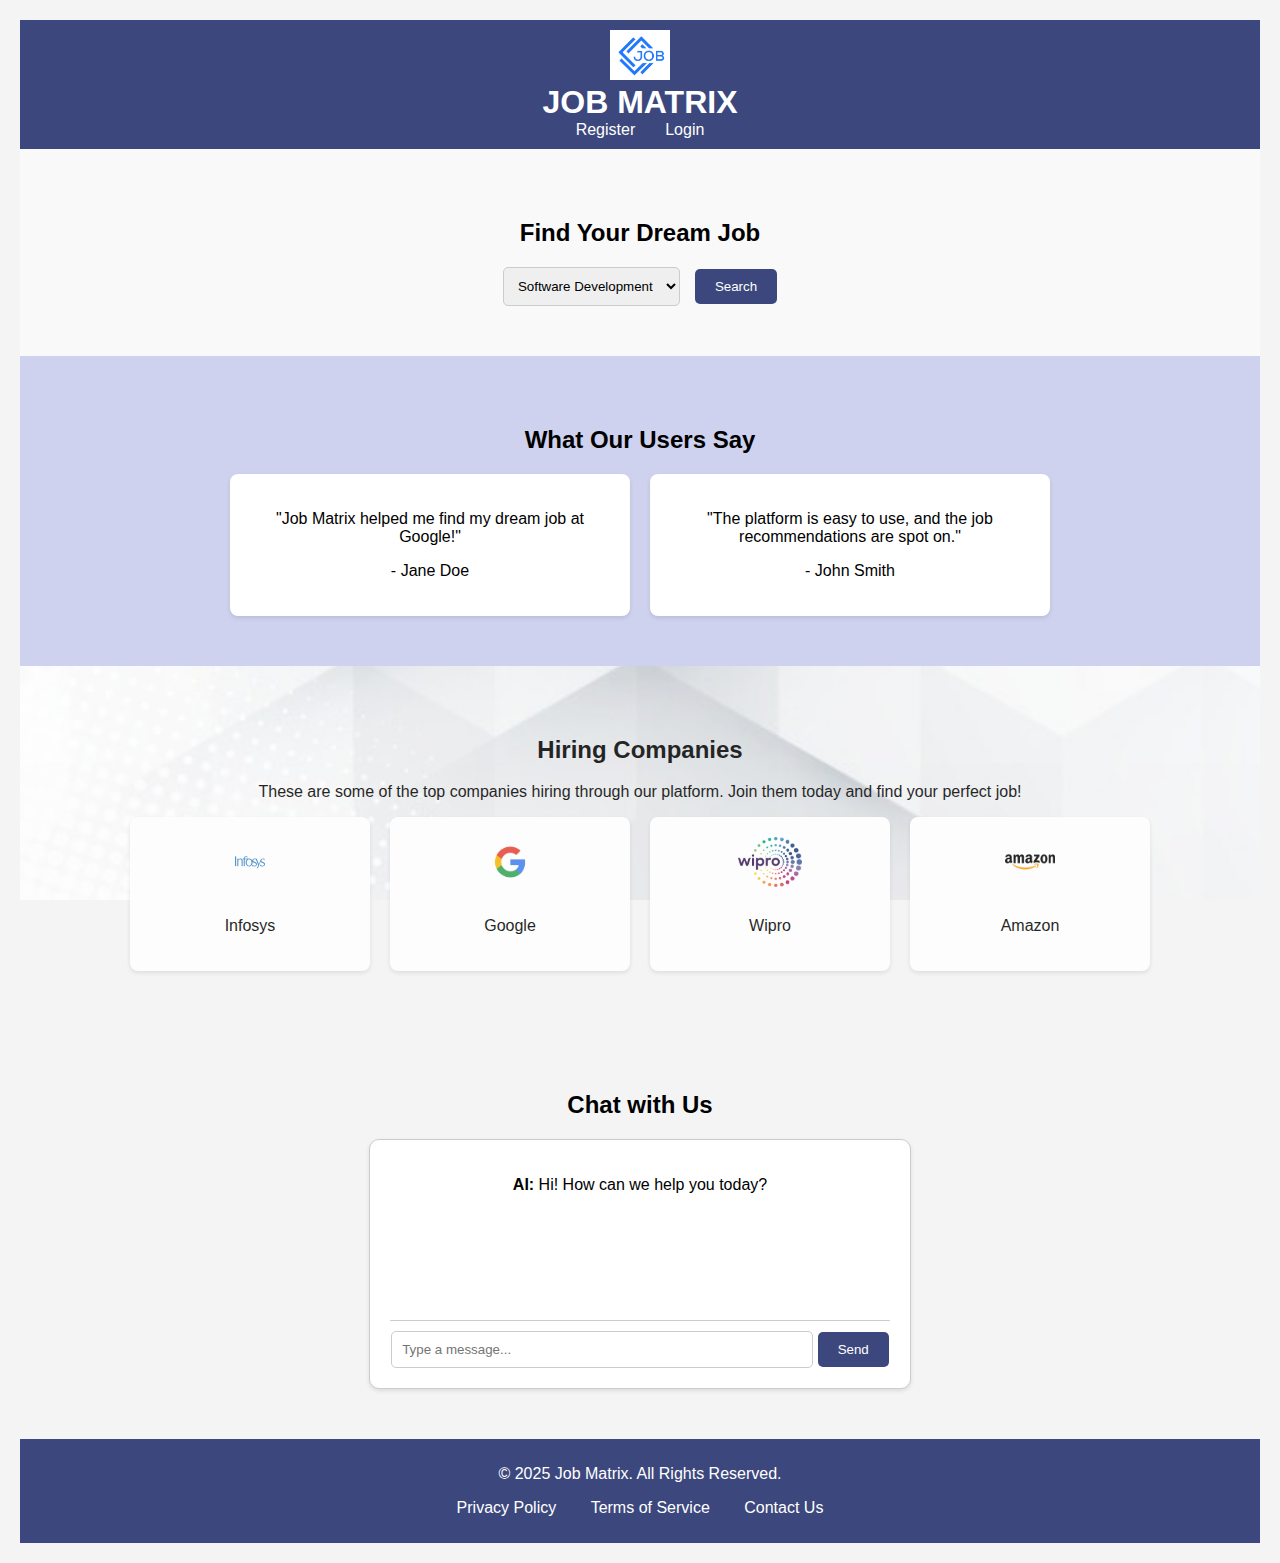
<file: index.html>
<!DOCTYPE html>
<html lang="en">
<head>
    <meta charset="UTF-8">
    <meta name="viewport" content="width=device-width, initial-scale=1.0">
    <title>JOB MATRIX</title>
    <link rel="stylesheet" href="style.css">
    <style>
        /* Basic styles */
        body {
            font-family: Arial, sans-serif;
            margin: 0;
            padding: 0;
            background-color: #f4f4f4;
        }
        header {
            background-color: #3c487d;
            color: white;
            padding: 10px;
            text-align: center;
            position: relative;
        }
        header .logo {
            height: 50px;
        }
        header nav ul {
            list-style: none;
            padding: 0;
            margin: 0;
            display: flex;
            justify-content: center;
        }
        header nav ul li {
            margin: 0 15px;
        }
        header nav ul li a {
            color: white;
            text-decoration: none;
        }
        .main-content {
            padding: 20px;
        }
        
        /* Testimonials Section */
        .testimonials {
            padding: 50px 20px;
            background-color: #ced2ee;
            text-align: center;
        }
        .testimonial-list {
            display: flex;
            justify-content: center;
            gap: 20px;
            flex-wrap: wrap;
        }
        .testimonial-item {
            background-color: white;
            padding: 20px;
            border-radius: 8px;
            box-shadow: 0 2px 4px rgba(0, 0, 0, 0.1);
            width: 30%;
            transition: transform 0.3s ease, box-shadow 0.3s ease;
        }
        .testimonial-item:hover {
            transform: translateY(-5px);
            box-shadow: 0 4px 8px rgba(0, 0, 0, 0.2);
        }

        /* Hiring Companies Section */
        .hiring-companies {
            padding: 50px 20px;
            text-align: center;
            background-color: #f9f9f9;
        }
        .company-list {
            display: flex;
            justify-content: center;
            gap: 20px;
            flex-wrap: wrap;
        }
        .company {
            background-color: white;
            padding: 20px;
            border-radius: 8px;
            box-shadow: 0 2px 4px rgba(0, 0, 0, 0.1);
            width: 200px;
            transition: transform 0.3s ease, box-shadow 0.3s ease;
        }
        .company:hover {
            transform: scale(1.1);
            box-shadow: 0 4px 8px rgba(0, 0, 0, 0.2);
        }
        .company img {
            height: 50px;
            margin-bottom: 10px;
        }

        /* Chat Section */
        .chat-section {
            padding: 50px 20px;
            text-align: center;
        }
        .chat-box {
            background-color: white;
            border: 1px solid #ccc;
            border-radius: 10px;
            max-width: 500px;
            margin: 0 auto;
            padding: 20px;
            box-shadow: 0 2px 4px rgba(0, 0, 0, 0.1);
        }
        .chat-messages {
            height: 150px;
            overflow-y: auto;
            border-bottom: 1px solid #ccc;
            margin-bottom: 10px;
            padding-bottom: 10px;
        }
        .chat-input {
            width: 80%;
            padding: 10px;
            border: 1px solid #ccc;
            border-radius: 5px;
        }
        .send-button {
            padding: 10px 20px;
            background-color: #3c487d;
            color: white;
            border: none;
            border-radius: 5px;
            cursor: pointer;
        }
        .send-button:hover {
            background-color: #2c3e50;
        }

        footer {
            text-align: center;
            padding: 10px;
            background-color:#3c487d;
            color: white;
        }
        .search-bar {
            display: flex;
            align-items: center;
            justify-content: center;
            gap: 15px;
        }

        .search-bar select {
            padding: 10px;
            border-radius: 5px;
            border: 1px solid #ccc;
        }

        .search-bar button {
            background-color: #3c487d;
            color: white;
            padding: 10px 20px;
            border: none;
            border-radius: 5px;
            cursor: pointer;
        }

        .search-bar button:hover {
            background-color: #2a2f55;
        }

    </style>
</head>
<body>
    <!-- Main Content -->
    <div class="main-content" id="mainContent">
        <header>
            <img src="logo.png" alt="AI Job Portal Logo" class="logo">
            <h1>JOB MATRIX</h1>
            <nav>
                <ul>
                    <li><a href="register.html">Register</a></li>
                    <li><a href="login.html">Login</a></li>
                </ul>
            </nav>
        </header>

        <!-- Job Search Section -->
        <section class="job-search">
            <h2>Find Your Dream Job</h2>
            <div class="search-bar">
                <select id="jobCategory">
                    <option value="software">Software Development</option>
                    <option value="data">Data Science</option>
                    <option value="marketing">Marketing</option>
                    <option value="hr">Human Resources</option>
                </select>
                <button onclick="searchJobs()">Search</button>
            </div>
            <div class="suggestions" id="suggestions"></div>
        </section>
        
        <!-- Testimonials Section -->
        <section class="testimonials">
            <h2>What Our Users Say</h2>
            <div class="testimonial-list">
                <div class="testimonial-item">
                    <p>"Job Matrix helped me find my dream job at Google!"</p>
                    <p>- Jane Doe</p>
                </div>
                <div class="testimonial-item">
                    <p>"The platform is easy to use, and the job recommendations are spot on."</p>
                    <p>- John Smith</p>
                </div>
            </div>
        </section>

        <!-- Hiring Companies Section -->
        <section class="hiring-companies">
            <h2>Hiring Companies</h2>
            <p>These are some of the top companies hiring through our platform. Join them today and find your perfect job!</p>
            <div class="company-list">
                <div class="company">
                    <img src="logo1.png" alt="Infosys">
                    <p>Infosys</p>
                </div>
                <div class="company">
                    <img src="logo2.png" alt="Google">
                    <p>Google</p>
                </div>
                <div class="company">
                    <img src="logo3.png" alt="Wipro">
                    <p>Wipro</p>
                </div>
                <div class="company">
                    <img src="logo4.png" alt="Amazon">
                    <p>Amazon</p>
                </div>
            </div>
        </section>

        <!-- Chat Section -->
        <section class="chat-section">
            <h2>Chat with Us</h2>
            <div class="chat-box">
                <div class="chat-messages" id="chatMessages">
                    <p><strong>AI:</strong> Hi! How can we help you today?</p>
                </div>
                <input type="text" id="chatInput" placeholder="Type a message..." class="chat-input">
                <button class="send-button" onclick="sendMessage()">Send</button>
            </div>
        </section>

        <footer>
            <div class="footer-content">
                <p>&copy; 2025 Job Matrix. All Rights Reserved.</p>
                <nav>
                    <ul>
                        <li><a href="privacy-policy.html">Privacy Policy</a></li>
                        <li><a href="terms-of-service.html">Terms of Service</a></li>
                        <li><a href="contact-us.html">Contact Us</a></li>
                    </ul>
                </nav>
            </div>
        </footer>
    </div>

    <script>
        // Function to send a message
function sendMessage() {
    const chatInput = document.getElementById('chatInput');
    const chatMessages = document.getElementById('chatMessages');

    // Get the message from the input field
    const message = chatInput.value.trim();

    if (message !== "") {
        // Create a new message element
        const newMessage = document.createElement('p');
        newMessage.innerHTML = `<strong>You:</strong> ${message}`;

        // Append the new message to the chat messages container
        chatMessages.appendChild(newMessage);

        // Clear the input field
        chatInput.value = "";

        // Scroll to the bottom of the chat messages
        chatMessages.scrollTop = chatMessages.scrollHeight;

        // Simulate a response from the chatbot after a short delay
        setTimeout(() => {
            const botResponse = document.createElement('p');
            botResponse.innerHTML = `<strong>AI:</strong> Thank you for your message! We'll get back to you soon.`;
            chatMessages.appendChild(botResponse);

            // Scroll to the bottom of the chat messages
            chatMessages.scrollTop = chatMessages.scrollHeight;
        }, 1000); // 1 second delay
    }
}

// Allow pressing "Enter" to send a message
document.getElementById('chatInput').addEventListener('keypress', function (e) {
    if (e.key === 'Enter') {
        sendMessage();
    }
});

        // Function to open the register page after clicking the search button
function searchJobs() {
    window.location.href = "register.html";  // Redirect to register page
}

    </script>
</body>
</html>
</file>
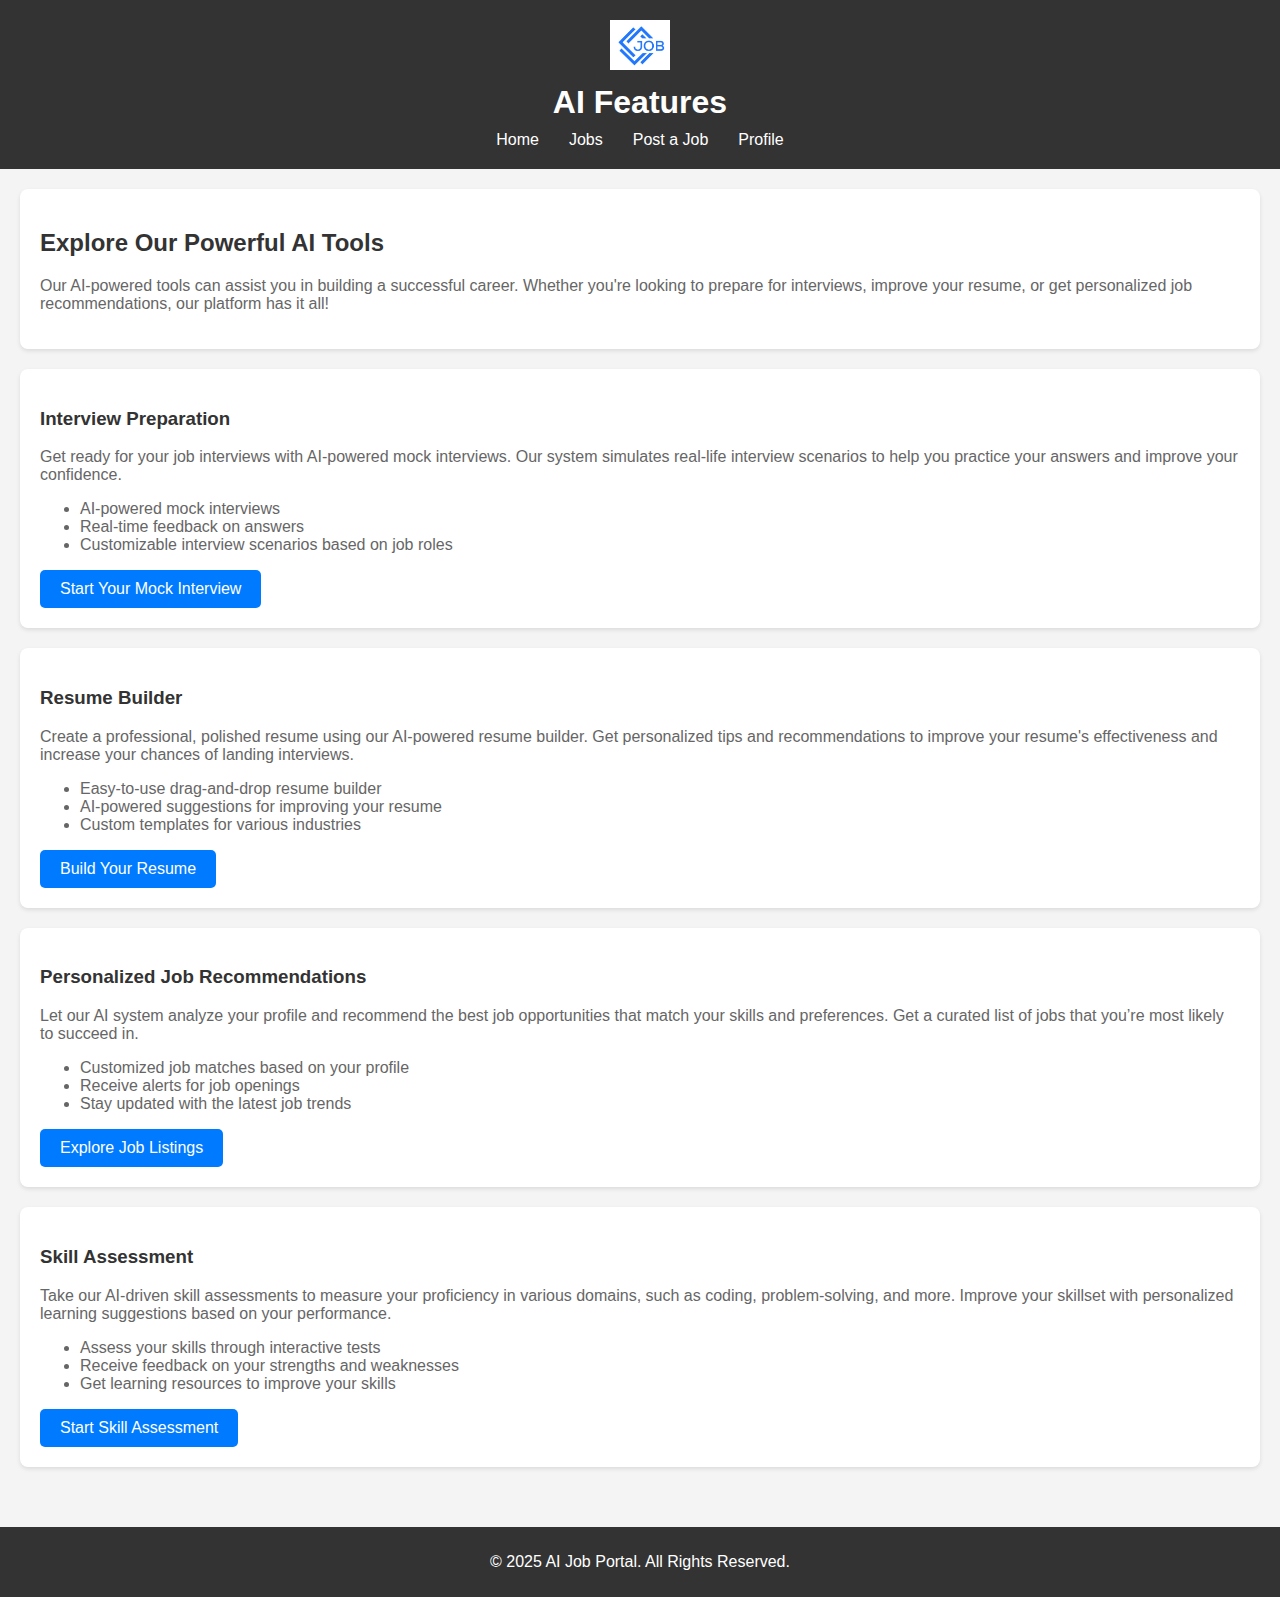
<file: ai-features.html>
<!DOCTYPE html>
<html lang="en">
<head>
    <meta charset="UTF-8">
    <meta name="viewport" content="width=device-width, initial-scale=1.0">
    <meta name="description" content="Explore AI-powered tools for interview preparation, resume building, and personalized job recommendations at AI Job Portal.">
    <meta name="keywords" content="AI, Job Portal, Interview Preparation, Resume Builder, Job Recommendations">
    <meta name="author" content="AI Job Portal">
    <title>AI Features - Job Matrix</title>
</head>
<body style="font-family: Arial, sans-serif; margin: 0; padding: 0; background-color: #f4f4f4; color: #333;">

    <header style="background-color: #333; color: #fff; padding: 20px; text-align: center;">
        <img src="logo.png" alt="AI Job Portal Logo" style="height: 50px;">
        <h1 style="margin: 10px 0;">AI Features</h1>
        <nav>
            <ul style="list-style: none; padding: 0; margin: 0; display: flex; justify-content: center;">
                <li style="margin: 0 15px;"><a href="index.html" style="color: #fff; text-decoration: none;">Home</a></li>
                <li style="margin: 0 15px;"><a href="jobs.html" style="color: #fff; text-decoration: none;">Jobs</a></li>
                <li style="margin: 0 15px;"><a href="post-job.html" style="color: #fff; text-decoration: none;">Post a Job</a></li>
                <li style="margin: 0 15px;"><a href="main.html" style="color: #fff; text-decoration: none;">Profile</a></li>
            </ul>
        </nav>
    </header>

    <main style="padding: 20px;">
        <section style="background-color: #fff; padding: 20px; margin-bottom: 20px; border-radius: 8px; box-shadow: 0 2px 4px rgba(0,0,0,0.1);">
            <h2 style="color: #333;">Explore Our Powerful AI Tools</h2>
            <p style="color: #666;">Our AI-powered tools can assist you in building a successful career. Whether you're looking to prepare for interviews, improve your resume, or get personalized job recommendations, our platform has it all!</p>
        </section>

        <section style="background-color: #fff; padding: 20px; margin-bottom: 20px; border-radius: 8px; box-shadow: 0 2px 4px rgba(0,0,0,0.1);">
            <h3 style="color: #333;">Interview Preparation</h3>
            <p style="color: #666;">Get ready for your job interviews with AI-powered mock interviews. Our system simulates real-life interview scenarios to help you practice your answers and improve your confidence.</p>
            <ul style="color: #666;">
                <li>AI-powered mock interviews</li>
                <li>Real-time feedback on answers</li>
                <li>Customizable interview scenarios based on job roles</li>
            </ul>
            <a href="interview-preparation.html" style="display: inline-block; padding: 10px 20px; background-color: #007BFF; color: #fff; text-decoration: none; border-radius: 5px;">Start Your Mock Interview</a>
        </section>

        <section style="background-color: #fff; padding: 20px; margin-bottom: 20px; border-radius: 8px; box-shadow: 0 2px 4px rgba(0,0,0,0.1);">
            <h3 style="color: #333;">Resume Builder</h3>
            <p style="color: #666;">Create a professional, polished resume using our AI-powered resume builder. Get personalized tips and recommendations to improve your resume's effectiveness and increase your chances of landing interviews.</p>
            <ul style="color: #666;">
                <li>Easy-to-use drag-and-drop resume builder</li>
                <li>AI-powered suggestions for improving your resume</li>
                <li>Custom templates for various industries</li>
            </ul>
            <a href="resume-builder.html" style="display: inline-block; padding: 10px 20px; background-color: #007BFF; color: #fff; text-decoration: none; border-radius: 5px;">Build Your Resume</a>
        </section>

        <section style="background-color: #fff; padding: 20px; margin-bottom: 20px; border-radius: 8px; box-shadow: 0 2px 4px rgba(0,0,0,0.1);">
            <h3 style="color: #333;">Personalized Job Recommendations</h3>
            <p style="color: #666;">Let our AI system analyze your profile and recommend the best job opportunities that match your skills and preferences. Get a curated list of jobs that you’re most likely to succeed in.</p>
            <ul style="color: #666;">
                <li>Customized job matches based on your profile</li>
                <li>Receive alerts for job openings</li>
                <li>Stay updated with the latest job trends</li>
            </ul>
            <a href="jobs.html" style="display: inline-block; padding: 10px 20px; background-color: #007BFF; color: #fff; text-decoration: none; border-radius: 5px;">Explore Job Listings</a>
        </section>

        <section style="background-color: #fff; padding: 20px; margin-bottom: 20px; border-radius: 8px; box-shadow: 0 2px 4px rgba(0,0,0,0.1);">
            <h3 style="color: #333;">Skill Assessment</h3>
            <p style="color: #666;">Take our AI-driven skill assessments to measure your proficiency in various domains, such as coding, problem-solving, and more. Improve your skillset with personalized learning suggestions based on your performance.</p>
            <ul style="color: #666;">
                <li>Assess your skills through interactive tests</li>
                <li>Receive feedback on your strengths and weaknesses</li>
                <li>Get learning resources to improve your skills</li>
            </ul>
            <a href="skill-assessment.html" style="display: inline-block; padding: 10px 20px; background-color: #007BFF; color: #fff; text-decoration: none; border-radius: 5px;">Start Skill Assessment</a>
        </section>
    </main>

    <footer style="background-color: #333; color: #fff; text-align: center; padding: 10px; margin-top: 20px;">
        <p>&copy; 2025 AI Job Portal. All Rights Reserved.</p>
    </footer>

</body>
</html>
</file>
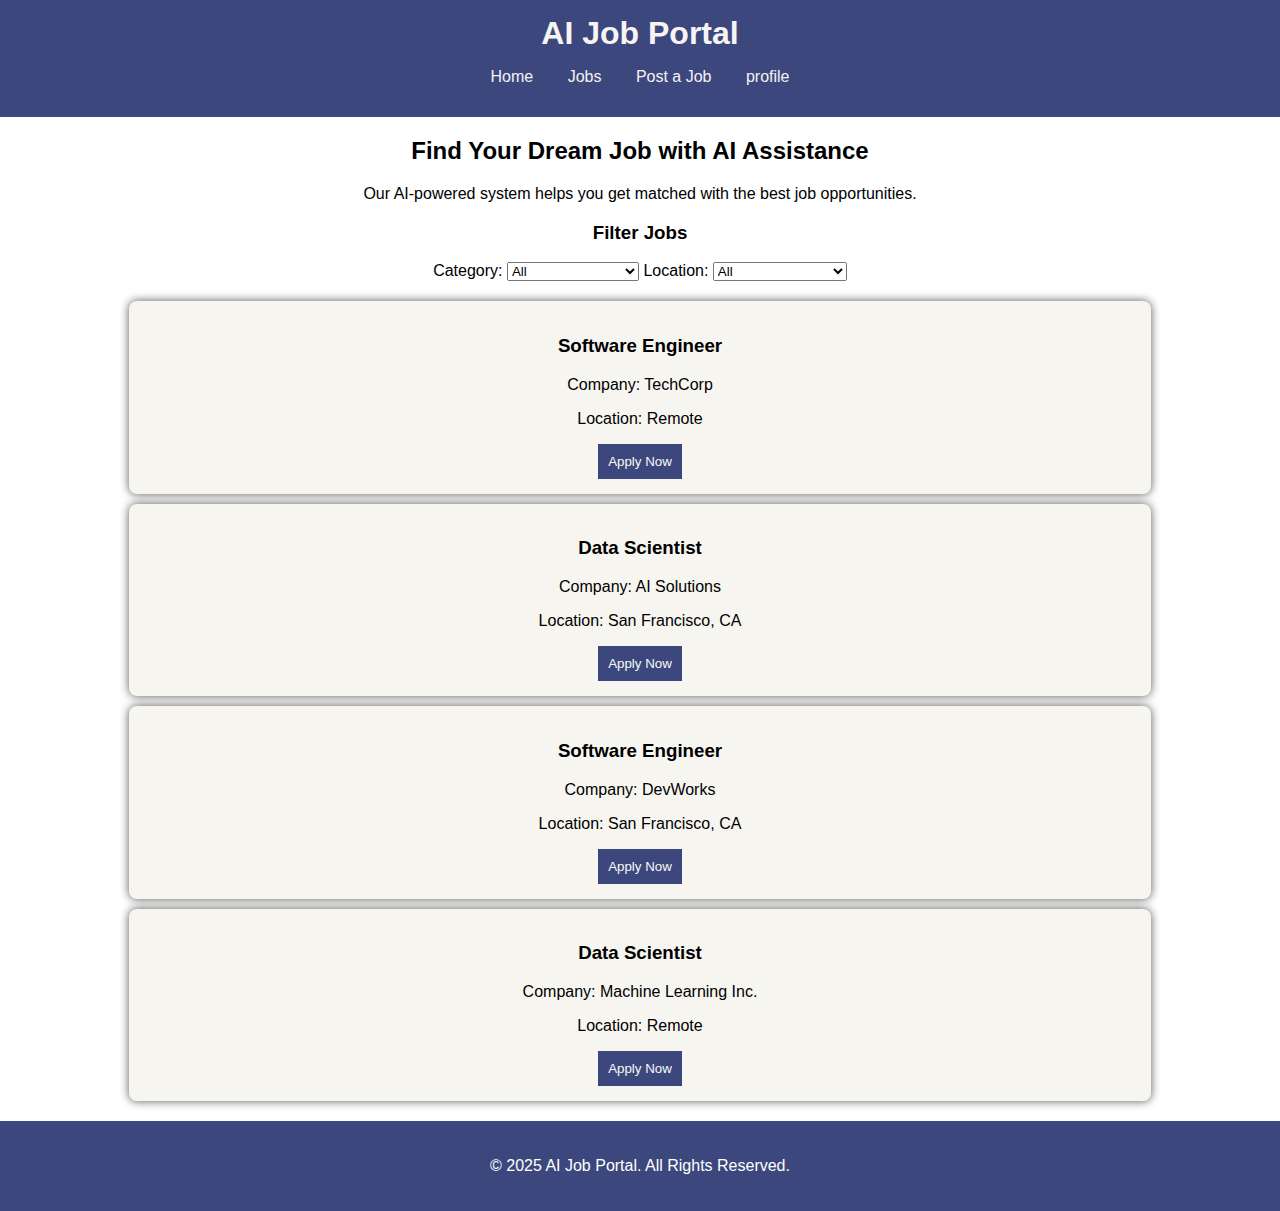
<file: jobs.html>
<!DOCTYPE html>
<html lang="en">
<head>
    <meta charset="UTF-8">
    <meta name="viewport" content="width=device-width, initial-scale=1.0">
    <title>AI Job Portal - Jobs</title>
    <link rel="stylesheet" href="style.css">
</head>
<body>
    <header>
        <h1>AI Job Portal</h1>
        <nav>
            <ul>
                <li><a href="index.html">Home</a></li>
                <li><a href="jobs.html">Jobs</a></li>
                <li><a href="post-job.html">Post a Job</a></li>
                <li><a href="main.html">profile</a></li>
            </ul>
        </nav>
    </header>

    <section class="hero">
        <h2>Find Your Dream Job with AI Assistance</h2>
        <p>Our AI-powered system helps you get matched with the best job opportunities.</p>
    </section>

    <!-- Filter Section -->
    <section class="filter">
        <h3>Filter Jobs</h3>
        <label for="category">Category:</label>
        <select id="category">
            <option value="All">All</option>
            <option value="Software Engineer">Software Engineer</option>
            <option value="Data Scientist">Data Scientist</option>
        </select>

        <label for="location">Location:</label>
        <select id="location">
            <option value="All">All</option>
            <option value="Remote">Remote</option>
            <option value="San Francisco, CA">San Francisco, CA</option>
        </select>
    </section>

    <!-- Dynamic Job Listings Section -->
    <section class="job-listings" id="job-listings">
        <h2>Latest Job Openings</h2>
        <!-- Job listings will be injected here by JavaScript -->
    </section>

    <footer>
        <p>&copy; 2025 AI Job Portal. All Rights Reserved.</p>
    </footer>

    <script src="script.js"></script> <!-- Link your script here -->
</body>
</html>
</file>
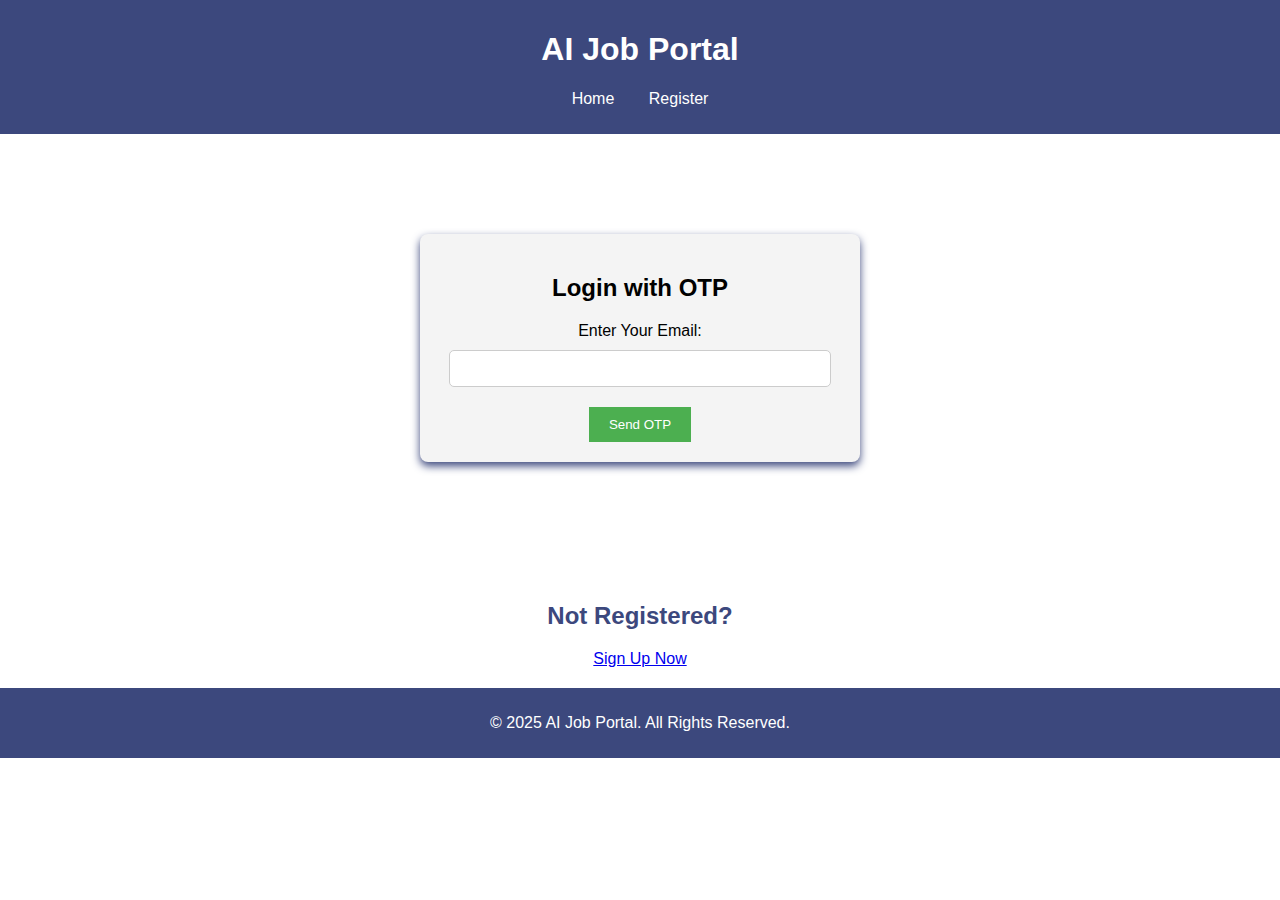
<file: login.html>
<!DOCTYPE html>
<html lang="en">
<head>
    <meta charset="UTF-8">
    <meta name="viewport" content="width=device-width, initial-scale=1.0">
    <title>Login with OTP</title>
    <style>
        /* Basic styles */
        body {
            font-family: Arial, sans-serif;
            margin: 0;
            padding: 0;
        }

        header {
            background-color: #3c487d;
            color: white;
            padding: 10px;
            text-align: center;
        }

        nav ul {
            list-style-type: none;
            padding: 0;
        }

        nav ul li {
            display: inline;
            margin: 0 15px;
        }

        nav ul li a {
            color: white;
            text-decoration: none;
        }

        /* Login form styles */
        .login {
            max-width: 400px;
            margin: 100px auto;
            background-color: #f4f4f4;
            padding: 20px;
            border-radius: 8px;
            box-shadow: 0 4px 8px #3c487d;
            text-align: center;
        }

        footer {
            text-align: center;
            padding: 10px;
            background-color: #3c487d;
            color: white;
        }

        button {
            background-color: #4CAF50;
            color: white;
            padding: 10px 20px;
            border: none;
            cursor: pointer;
            margin-top: 10px;
            transition: all 0.3s ease;
        }

        button:hover {
            background-color: #45a049;
            transform: scale(1.1);
        }

        .cta {
            background-color: white;
            color: #3c487d;
            text-align: center;
            padding: 20px;
        }

        input {
            width: 90%;
            padding: 10px;
            margin: 10px 0;
            border: 1px solid #ccc;
            border-radius: 5px;
        }

        #otpSection {
            display: none;
        }

    </style>
</head>
<body>

    <header>
        <h1>AI Job Portal</h1>
        <nav>
            <ul>
                <li><a href="index.html">Home</a></li>
                <li><a href="register.html">Register</a></li>
            </ul>
        </nav>
    </header>
 
    <section class="login">
        <h2>Login with OTP</h2>
        
        <!-- Email Input -->
        <label for="email">Enter Your Email:</label>
        <input type="email" id="email" required><br>
        
        <!-- Send OTP Button -->
        <button onclick="sendOTP()">Send OTP</button>

        <!-- OTP Input -->
        <div id="otpSection">
            <label for="otp">Enter OTP:</label>
            <input type="text" id="otp" maxlength="4"><br>
            
            <!-- Verify OTP and Login Button -->
            <button onclick="verifyOTP()">Login</button>
        </div>
    </section>

    <section class="cta">
        <h2>Not Registered?</h2>
        <a href="register.html" class="btn">Sign Up Now</a>
    </section>

    <footer>
        <p>&copy; 2025 AI Job Portal. All Rights Reserved.</p>
    </footer>

    <script>
        let generatedOTP; // Store OTP globally

        function sendOTP() {
            const email = document.getElementById("email").value;

            if (email === "") {
                alert("Please enter an email!");
                return;
            }

            // Generate a 4-digit OTP
            generatedOTP = Math.floor(1000 + Math.random() * 9000);
            
            alert("Your OTP is: " + generatedOTP);  // For testing (replace with real OTP sending)

            // Show the OTP input section
            document.getElementById("otpSection").style.display = "block";
        }

        function verifyOTP() {
            const userOTP = document.getElementById("otp").value;

            if (userOTP == generatedOTP) {
                alert("Login Successful! Redirecting...");
                window.location.href = "main.html"; // ✅ Properly redirects now
            } else {
                alert("Invalid OTP. Please try again.");
            }
        }
    </script>
</body>
</html>
</file>
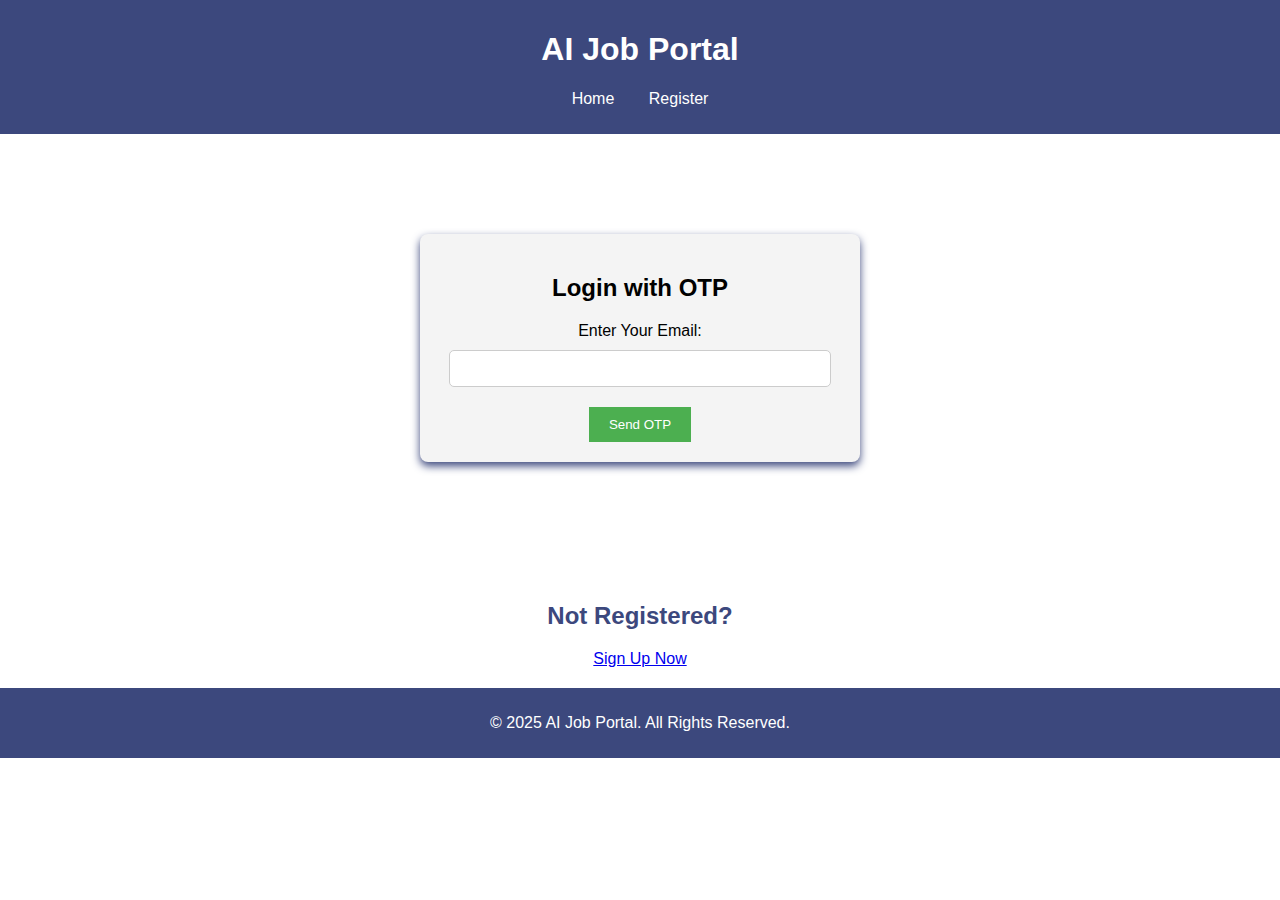
<file: main.html>
<!DOCTYPE html>
<html lang="en">
<head>
  <meta charset="UTF-8" />
  <meta name="viewport" content="width=device-width, initial-scale=1.0"/>
  <title>Main Page</title>
  <link rel="stylesheet" href="https://cdnjs.cloudflare.com/ajax/libs/font-awesome/6.4.0/css/all.min.css">
  <style>
    body {
      font-family: Arial, sans-serif;
      margin: 0;
      padding: 0;
      overflow-x: hidden;
    }

    header {
      background-color: #3c487d;
      color: white;
      padding: 10px;
      text-align: center;
    }

    nav ul {
      list-style-type: none;
      padding: 0;
    }

    nav ul li {
      display: inline;
      margin: 0 15px;
    }

    nav ul li a {
      color: white;
      text-decoration: none;
    }

    #profileIcon {
      font-size: 30px;
      color: #333;
      cursor: pointer;
      position: fixed;
      top: 10px;
      left: 10px;
      z-index: 1001;
    }

    #profileIcon img {
      width: 40px;
      height: 40px;
    }

    #mainContent {
      padding: 20px;
      margin-left: 0;
      transition: margin-left 0.3s ease;
    }

    footer {
      text-align: center;
      padding: 10px;
      background-color: #3c487d;
      color: white;
    }

    /* Summary Bar */
    .feature-summary {
      display: flex;
      justify-content: space-around;
      background: #3c487d;
      color: white;
      padding: 15px;
      border-radius: 10px;
      margin: 20px 0;
      text-align: center;
      flex-wrap: wrap;
    }

    .feature-summary div {
      margin: 10px;
      font-size: 16px;
    }

    /* AI Features Grid */
    .ai-features {
      padding: 20px;
    }

    .ai-features h2 {
      color: #3c487d;
      text-align: center;
    }

    .ai-features p {
      color: #666;
      text-align: center;
    }

    .ai-feature-list {
      display: grid;
      grid-template-columns: repeat(auto-fit, minmax(280px, 1fr));
      gap: 20px;
      margin-top: 30px;
    }

    .ai-feature {
      background-color: #fff;
      border: 1px solid #ddd;
      border-radius: 12px;
      padding: 20px;
      box-shadow: 0 4px 12px rgba(0, 0, 0, 0.08);
      transition: transform 0.2s, box-shadow 0.3s;
    }

    .ai-feature:hover {
      transform: translateY(-5px);
      box-shadow: 0 6px 20px rgba(0, 0, 0, 0.15);
    }

    .ai-feature h3 {
      color: #3c487d;
      display: flex;
      align-items: center;
      gap: 8px;
    }

    .ai-feature p,
    .ai-feature ul {
      color: #666;
    }

    .ai-feature ul {
      list-style-type: disc;
      padding-left: 20px;
    }

    .ai-feature a {
      display: inline-block;
      padding: 10px 20px;
      background-color: #3c487d;
      color: #fff;
      text-decoration: none;
      border-radius: 5px;
      margin-top: 10px;
      transition: background-color 0.3s, transform 0.3s;
    }

    .ai-feature a:hover {
      background-color: #2e3963;
      transform: scale(1.05);
    }

    .badge-new {
      background-color: #ff4081;
      color: white;
      font-size: 12px;
      padding: 3px 8px;
      border-radius: 12px;
      margin-left: 6px;
    }
  </style>
</head>
<body>

  <!-- Main content -->
  <div id="mainContent">
    <header>
      <h1>Welcome to the AI Job Portal</h1>
      <nav>
        <ul>
          <li><a href="index.html">Home</a></li>
          <li><a href="jobs.html">Jobs</a></li>
          <li><a href="post-job.html">Post a Job</a></li>
          <li><a href="login.html">Logout</a></li>
        </ul>
      </nav>
    </header>

    <section class="main-content">
      <h2><pre>     Welcome Back!</pre></h2>
    </section>

    <!-- AI Features Summary -->
    <div class="feature-summary">
      <div><i class="fas fa-brain"></i> 4 Smart Tools</div>
      <div><i class="fas fa-bolt"></i> Instant Feedback</div>
      <div><i class="fas fa-chart-line"></i> Career Insights</div>
    </div>

    <!-- AI Features Section -->
    <section class="ai-features">
      <h2>Explore Our AI Features</h2>
      <p>Our AI-driven tools can help you build a better career. Learn more about how we can assist you with interview<br>
        preparation, resume building, and more.</p>

      <div class="ai-feature-list">
        <!-- Feature 1 -->
        <div class="ai-feature">
          <h3><i class="fas fa-microphone-alt"></i> Interview Preparation</h3>
          <p>Simulate real interviews with our AI mock system and receive real-time feedback.</p>
          <ul>
            <li>AI-powered mock interviews</li>
            <li>Real-time feedback on answers</li>
            <li>Customizable scenarios by job role</li>
          </ul>
          <a href="interview-preparation.html">Start Your Mock Interview</a>
        </div>

        <!-- Feature 2 -->
        <div class="ai-feature">
          <h3><i class="fas fa-file-alt"></i> Resume Builder <span class="badge-new">NEW</span></h3>
          <p>Create professional resumes with AI suggestions tailored to your career goals.</p>
          <ul>
            <li>Drag-and-drop builder</li>
            <li>AI-based improvement tips</li>
            <li>Templates for various roles</li>
          </ul>
          <a href="resume-builder.html">Build Your Resume</a>
        </div>

        <!-- Feature 3 -->
        <div class="ai-feature">
          <h3><i class="fas fa-user-check"></i> Job Recommendations</h3>
          <p>AI analyzes your profile and shows job listings that match your skills and interests.</p>
          <ul>
            <li>Custom job matches</li>
            <li>Email alerts</li>
            <li>Trends and updates</li>
          </ul>
          <a href="jobs.html">Explore Job Listings</a>
        </div>

        <!-- Feature 4 -->
        <div class="ai-feature">
          <h3><i class="fas fa-tasks"></i> Skill Assessment</h3>
          <p>Evaluate your skills and receive learning paths with our AI-powered assessments.</p>
          <ul>
            <li>Interactive skill tests</li>
            <li>Feedback on strengths</li>
            <li>Learning suggestions</li>
          </ul>
          <a href="skill-assessment.html">Start Skill Assessment</a>
        </div>
      </div>
    </section>

    <footer>
      <p>&copy; 2025 AI Job Portal. All Rights Reserved.</p>
    </footer>
  </div>

  <!-- Profile Icon -->
  <span id="profileIcon">
    <img src="profile-icon.png" alt="Profile Icon" />
  </span>

  <script>
    document.getElementById('profileIcon').addEventListener('click', function () {
      let sidebar = document.getElementById('sidebar');
      let mainContent = document.getElementById('mainContent');

      if (sidebar && sidebar.classList.contains('open')) {
        sidebar.classList.remove('open');
        mainContent.classList.remove('sidebar-open');
      } else if (sidebar) {
        sidebar.classList.add('open');
        mainContent.classList.add('sidebar-open');
      }
    });

    if (!localStorage.getItem('isLoggedIn')) {
      window.location.href = 'login.html';
    }
  </script>
</body>
</html>
</file>
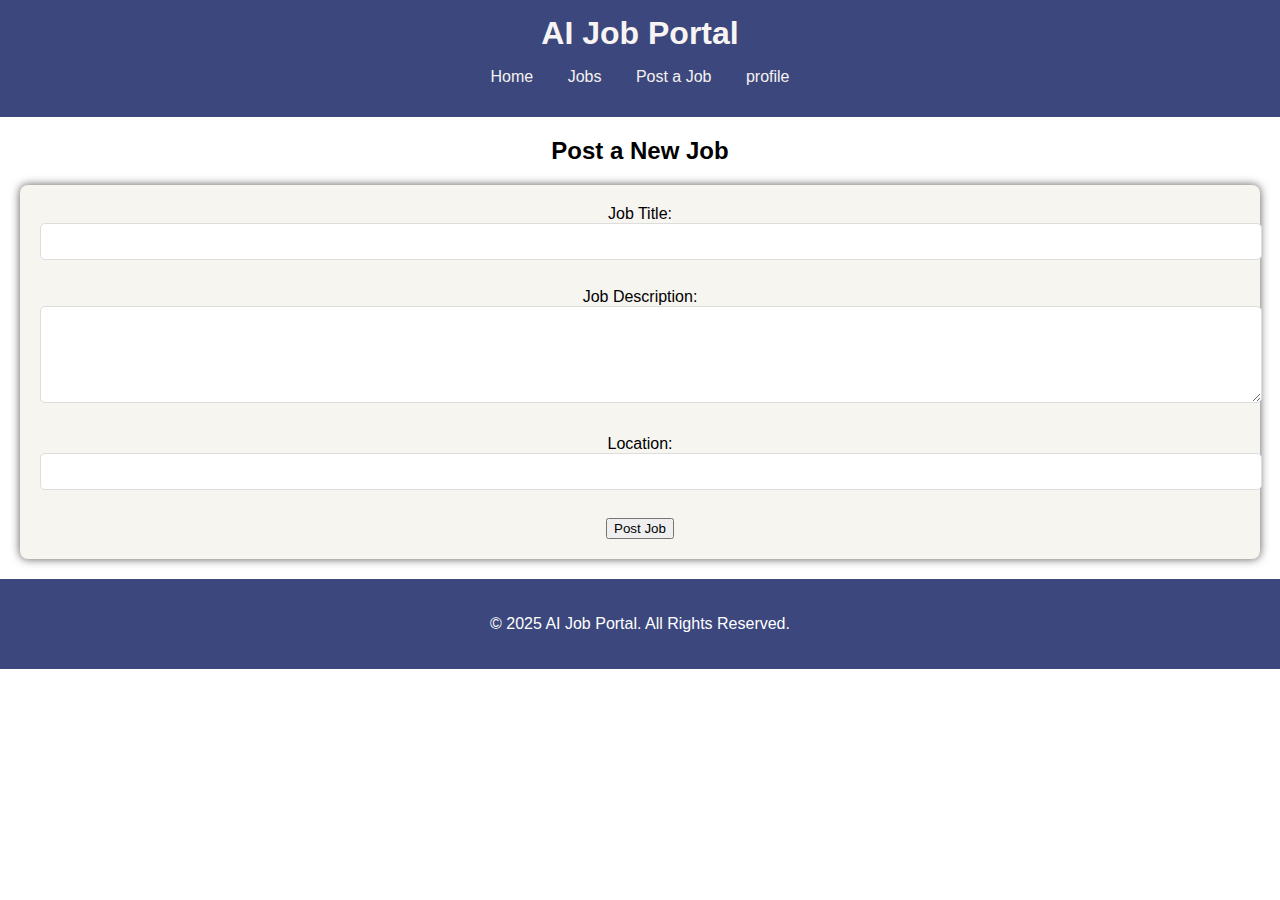
<file: post-job.html>
<!DOCTYPE html>
<html lang="en">
<head>
    <meta charset="UTF-8">
    <meta name="viewport" content="width=device-width, initial-scale=1.0">
    <title>Post a Job</title>
    <link rel="stylesheet" href="style.css">
</head>
<body>

    <header>
        <h1>AI Job Portal</h1>
        <nav>
            <ul>
                <li><a href="index.html">Home</a></li>
                <li><a href="jobs.html">Jobs</a></li>
                <li><a href="post-job.html">Post a Job</a></li>
                <li><a href="main.html">profile</a></li>
            </ul>
        </nav>
    </header>

    <section class="post-job">
        <h2>Post a New Job</h2>
        <form action="#" method="POST">
            <label for="job-title">Job Title:</label>
            <input type="text" id="job-title" name="job-title" required><br><br>

            <label for="job-description">Job Description:</label>
            <textarea id="job-description" name="job-description" rows="5" required></textarea><br><br>

            <label for="location">Location:</label>
            <input type="text" id="location" name="location" required><br><br>

            <button type="submit">Post Job</button>
        </form>
    </section>

    <footer>
        <p>&copy; 2025 AI Job Portal. All Rights Reserved.</p>
    </footer>

</body>
</html>
</file>
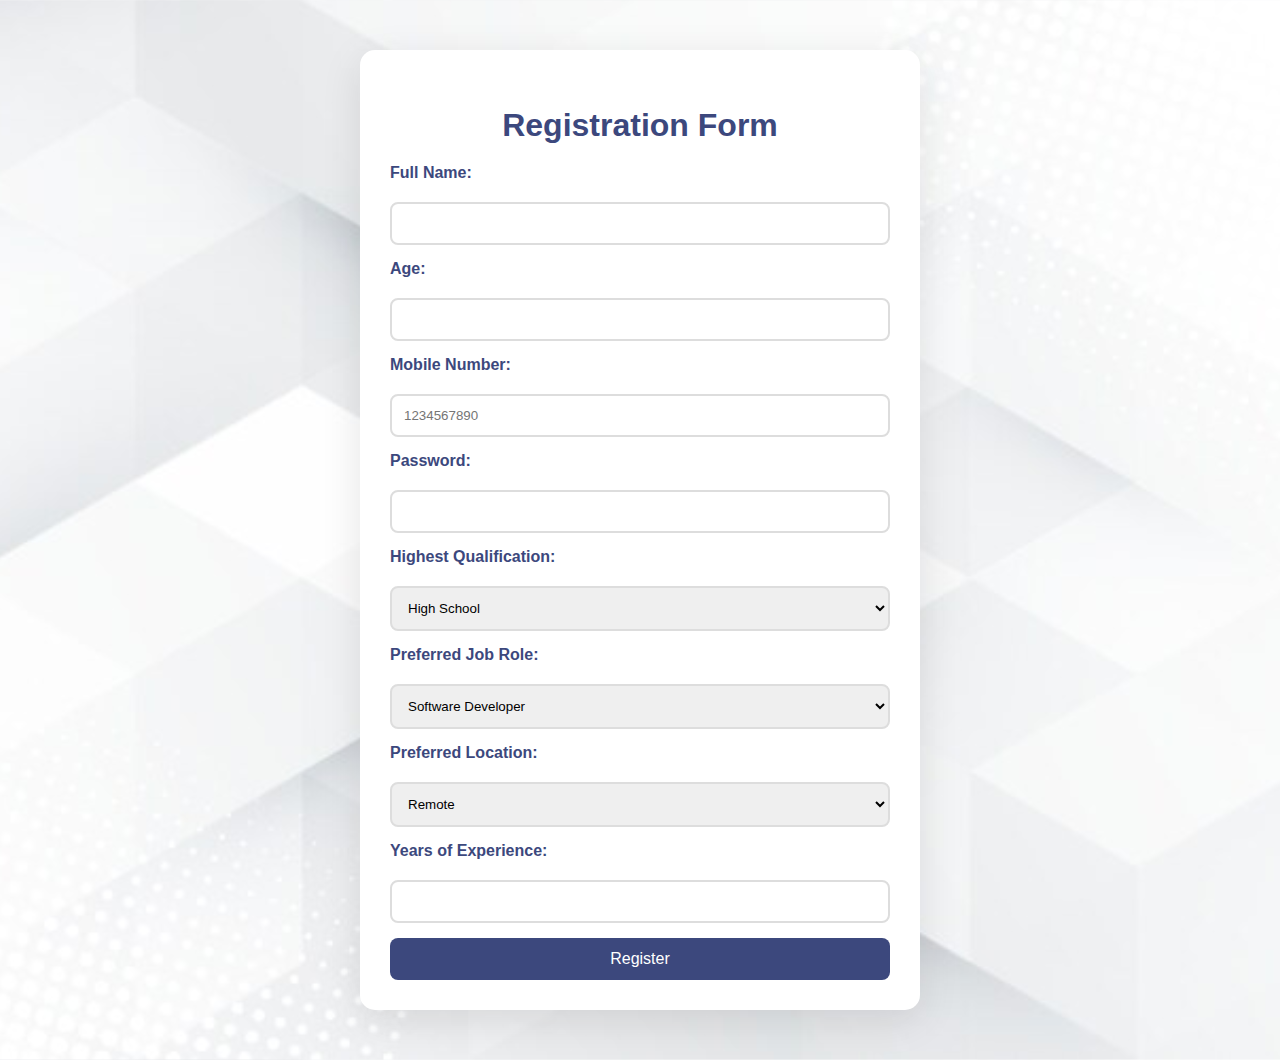
<file: register.html>
<!DOCTYPE html>
<html lang="en">
<head>
    <meta charset="UTF-8">
    <meta name="viewport" content="width=device-width, initial-scale=1.0">
    <title>Register</title>
    <style>
        /* General Body Style */
        body {
            font-family: Arial, sans-serif;
            margin: 0;
            padding: 0;
            background-color: #f4f7fc;
            background-image: url('back.jpg');
            background-size: cover;
            background-position: center;
            color: #333;
        }

        /* Container Style */
        .container {
            width: 100%;
            max-width: 500px;
            margin: 50px auto;
            padding: 30px;
            background-color: white;
            box-shadow: 0 10px 40px rgba(0, 0, 0, 0.1);
            border-radius: 15px;
            text-align: center;
        }

        /* Heading Style */
        h2 {
            color: #3c487d;
            font-size: 2em;
            margin-bottom: 20px;
        }

        /* Form Layout */
        form {
            display: grid;
            gap: 15px;
            text-align: left;
        }

        label {
            font-weight: bold;
            color: #3c487d;
        }

        input[type="text"], input[type="number"], input[type="password"], input[type="tel"], select, textarea {
            width: 100%;
            padding: 12px;
            border: 2px solid #ddd;
            border-radius: 8px;
            margin-top: 5px;
            box-sizing: border-box;
            transition: border-color 0.3s ease, box-shadow 0.3s ease;
        }

        input[type="text"]:focus, input[type="number"]:focus, input[type="password"]:focus, input[type="tel"]:focus, select:focus, textarea:focus {
            border-color: #3c487d;
            box-shadow: 0 0 5px rgba(60, 72, 125, 0.5);
        }

        /* Submit Button Style */
        input[type="submit"] {
            background-color: #3c487d;
            color: white;
            padding: 12px 25px;
            border: none;
            border-radius: 8px;
            cursor: pointer;
            font-size: 1em;
            transition: background-color 0.3s ease, transform 0.3s ease;
        }

        input[type="submit"]:hover {
            background-color: #2b3e8d;
            transform: scale(1.05);
        }

        /* Thank You Message */
        .thank-you {
            display: none;
            text-align: center;
            margin-top: 30px;
            font-size: 1.5em;
            color: #3c487d;
        }

        /* Responsive Design */
        @media (max-width: 600px) {
            .container {
                width: 80%;
            }
        }
    </style>
</head>
<body>
    <div class="container">
        <h2>Registration Form</h2>
        <form id="registrationForm">
            <!-- Full Name -->
            <label for="name">Full Name:</label>
            <input type="text" id="name" name="name" required>

            <!-- Age -->
            <label for="age">Age:</label>
            <input type="number" id="age" name="age" min="18" required>

            <!-- Mobile Number -->
            <label for="mobile">Mobile Number:</label>
            <input type="tel" id="mobile" name="mobile" pattern="[0-9]{10}" placeholder="1234567890" required>

            <!-- Password -->
            <label for="password">Password:</label>
            <input type="password" id="password" name="password" required>

            <!-- Qualification Details -->
            <label for="qualification">Highest Qualification:</label>
            <select id="qualification" name="qualification" required>
                <option value="highschool">High School</option>
                <option value="bachelor">Bachelor's Degree</option>
                <option value="master">Master's Degree</option>
                <option value="phd">PhD</option>
            </select>

            <!-- Job Requirements -->
            <label for="job_requirements">Preferred Job Role:</label>
            <select id="job_requirements" name="job_requirements" required>
                <option value="software_developer">Software Developer</option>
                <option value="data_scientist">Data Scientist</option>
                <option value="system_admin">System Administrator</option>
                <option value="web_developer">Web Developer</option>
            </select>

            <!-- Location Preferences -->
            <label for="location">Preferred Location:</label>
            <select id="location" name="location" required>
                <option value="remote">Remote</option>
                <option value="onsite">Onsite</option>
            </select>

            <!-- Experience -->
            <label for="experience">Years of Experience:</label>
            <input type="number" id="experience" name="experience" min="0" max="30" required>

            <!-- Submit Button -->
            <input type="submit" value="Register">
        </form>

        <!-- Thank You Message -->
        <div class="thank-you" id="thankYouMessage">
            <h2>Thank You for Registering!</h2>
            <p>Your registration was successful. We will get in touch with you soon.</p>
        </div>
        
    </div>

    <script>
        document.getElementById("registrationForm").addEventListener("submit", function(event){
            event.preventDefault(); // Prevent form from submitting to the server

            // Show the thank you message
            document.getElementById("thankYouMessage").style.display = "block";

            // Redirect to the login page after 2 seconds
            setTimeout(function() {
                window.location.href = "login.html";
            }, 2000); // 2000 milliseconds = 2 seconds
        });
    </script>
</body>
</html>
</file>
<file: style.css>
/* General Styles */
body {
    font-family: Arial, sans-serif;
    margin: 0;
    padding: 0;
    background-color: white;
    text-align: center;
}

/* Header */
header {
    background-color:#3c487d;
    
    color: rgb(249, 244, 244);
    padding: 15px;
}

header h1 {
    margin: 0;
}

nav ul {
    list-style: none;
    padding: 0;
}

nav ul li {
    display: inline;
    margin: 0 15px;
}

nav ul li a {
    color: rgb(246, 242, 242);
    text-decoration: none;
}



/* Job Listings */
.job-listings {
    margin: 20px;
}

.job {
    background: #f7f5f0;
    padding: 15px;
    margin: 10px auto;
    width: 80%;
    border-radius: 8px;
    box-shadow: 0 0 10px rgba(0, 0, 0, 0.662);
}

.job button {
    background-color:#3c487d;
    color: #f9f8f5;
    padding: 10px;
    border: none;
    cursor: pointer;
}

/* New Post Job Page */
.post-job {
    margin: 20px;
}

.post-job form {
    background: #f7f5f0;
    padding: 20px;
    border-radius: 8px;
    box-shadow: 0 0 10px rgba(0, 0, 0, 0.662);
}

.post-job input, .post-job textarea {
    padding: 10px;
    width: 100%;
    margin-bottom: 10px;
    border-radius: 5px;
    border: 1px solid #ddd;
}

/* Login Page */
.login {
    margin: 20px;
}

.login form {
    background: #f7f5f0;
    padding: 20px;
    border-radius: 8px;
    box-shadow: 0 0 10px rgba(0, 0, 0, 0.662);
}

.login input {
    padding: 10px;
    width: 100%;
    margin-bottom: 10px;
    border-radius: 5px;
    border: 1px solid #ddd;
}

/* Footer */
footer {
    background-color:#3c487d;
    color: white;
    padding: 20px;
    text-align: center;
}

footer nav ul {
    list-style: none;
    padding: 0;
}

footer nav ul li {
    display: inline;
    margin: 0 15px;
}

footer nav ul li a {
    color: white;
    text-decoration: none;
}

footer nav ul li a:hover {
    text-decoration: underline;
}

/* Chatbot Section */
.chat-section {
    padding: 50px 20px;
    text-align: center;
}

.chat-box {
    background-color: #d3ddf6;
    border: 1px solid #ccc;
    border-radius: 10px;
    max-width: 500px;
    margin: 0 auto;
    padding: 20px;
    box-shadow: 0 2px 4px rgba(0, 0, 0, 0.1);
}

.chat-messages {
    height: 150px;
    overflow-y: auto;
    border-bottom: 1px solid #ccc;
    margin-bottom: 10px;
    padding-bottom: 10px;
}

.chat-input {
    width: 80%;
    padding: 10px;
    border: 1px solid #ccc;
    border-radius: 5px;
}

.send-button {
    padding: 10px 20px;
    background-color: #3c487d;
    color: white;
    border: none;
    border-radius: 5px;
    cursor: pointer;
}

.send-button:hover {
    background-color:#3c487d;
}

/* Hiring Companies Section */
/* General Styles for Hiring Companies Section */
.hiring-companies {
    background-image: url('back.jpg');
    background-size: cover;
    background-position: center center;
    background-attachment: fixed;
    opacity: 0.85; /* Optional: makes the background less distracting */
    padding: 20px;
    text-align: center;
}


/* Container for Company Boxes */
.company-boxes {
    display: grid;
    grid-template-columns: repeat(4, 1fr); /* 4 columns for larger screens */
    gap: 20px;
    justify-items: center;
}

/* Individual Company Box */
.company-box {
    background-color: #efefeb;
    border-radius: 8px;
    overflow: hidden;
    padding: 10px; /* Reduced padding to make the box smaller */
    text-align: center;
    transition: transform 0.3s ease, box-shadow 0.3s ease;
    width: 100%; /* Adjust to make boxes flexible */
    max-width: 220px; /* Set a max width so boxes don't grow too large */
    box-sizing: border-box; /* Ensures padding does not add to width */
    height: 250px; /* Fixed height for the box */
}

.company-box img {
    width: 100%;
    height: 120px; /* Reduced height of the image to make the box shorter */
    object-fit: cover; /* Ensures the image covers the area without distortion */
    border-radius: 8px;
}

.company-box h3 {
    margin-top: 10px;
    color: #010b16; /* Theme color for heading */
    font-size: 16px; /* Reduced font size to fit the smaller box */
    text-overflow: ellipsis;
    overflow: hidden;
    white-space: nowrap;
}

/* Hover Effect */
.company-box:hover {
    transform: translateY(-5px); /* Slight lift effect */
    box-shadow: 0 4px 10px rgba(2, 45, 91, 0.2); /* Soft shadow effect */
}

/* Responsive Design */
@media (max-width: 1024px) {
    .company-boxes {
        grid-template-columns: repeat(2, 1fr); /* 2 columns on medium-sized screens */
    }
}

@media (max-width: 768px) {
    .company-boxes {
        grid-template-columns: 1fr; /* 1 column on smaller screens */
    }
}

/* AI Features Page */
.ai-features-overview {
    text-align: center;
    padding: 50px;
    background-color: #f7f5f0;
}

.ai-features-overview h2 {
    font-size: 28px;
    color:#3c487d;
}

.ai-features-overview p {
    font-size: 18px;
    color: #333;
    margin-top: 20px;
}

.ai-feature {
    background-color: #fff;
    padding: 20px;
    margin: 20px 0;
    border-radius: 8px;
    box-shadow: 0 0 10px rgba(0, 0, 0, 0.1);
}

.ai-feature h3 {
    font-size: 24px;
    color: #3c487d;
}

.ai-feature p {
    font-size: 16px;
    color: #333;
}

.ai-feature ul {
    list-style-type: none;
    padding: 0;
}

.ai-feature ul li {
    font-size: 16px;
    color: #555;
    margin: 5px 0;
}

.feature-link {
    display: inline-block;
    padding: 10px 20px;
    background-color:#3c487d;
    color: #fff;
    text-decoration: none;
    border-radius: 5px;
    margin-top: 10px;
}

.feature-link:hover {
    background-color: #3c487d;
}
/* Sidebar Styling */
.sidebar {
    position: fixed;
    left: -250px; /* Initially hidden */
    top: 0;
    width: 250px;
    height: 100%;
    background-color: #fcf8f8; /* Light background */
    padding-top: 60px;
    color: rgba(15, 1, 1, 0.378);
    display: flex;
    flex-direction: column;
    align-items: center;
    box-shadow: 2px 0 5px rgba(12, 0, 0, 0.8);
    transition: left 0.3s ease-in-out;
}

/* Sidebar Open Class */
.sidebar.open {
    left: 0;
}

.sidebar h2 {
    margin-bottom: 20px;
    font-size: 22px;
    color: #010b0d;
}

.sidebar ul {
    list-style: none;
    padding: 0;
    width: 100%;
}

.sidebar ul li {
    width: 100%;
}

.sidebar ul li a {
    display: block;
    text-decoration: none;
    color: #000c0f;
    padding: 15px;
    font-size: 18px;
    text-align: center;
    transition: 0.3s;
}

.sidebar ul li a:hover {
    background-color: #0b0001;
    color: white;
}

/* Profile Icon Styling */
.profile-icon {
    width: 40px;
    height: 40px;
    cursor: pointer;
    border-radius: 50%;
    margin-right: 20px;
    float: right;
}

/* Main Content Adjustments */
.main-content {
    margin-left: 20px; /* Default margin */
    padding: 20px;
    transition: margin-left 0.3s ease-in-out;
}

/* Shift content when sidebar is open */
.main-content.sidebar-open {
    margin-left: 270px;
}
/* Profile Icon (Top Left) */
.profile-icon {
    position: fixed;
    top: 10px;
    left: 10px;
    width: 40px;
    height: 40px;
    cursor: pointer;
    border-radius: 50%;
    transition: transform 0.2s ease;
    z-index: 1000; /* Always on top */
}

/* Sidebar Styling */
.sidebar {
    position: fixed;
    left: -250px; /* Initially hidden */
    top: 0;
    width: 250px;
    height: 100%;
    background-color: #fcf8f8;
    padding-top: 60px;
    color: rgba(15, 1, 1, 0.378);
    display: flex;
    flex-direction: column;
    align-items: center;
    box-shadow: 2px 0 5px rgba(12, 0, 0, 0.8);
    transition: left 0.3s ease-in-out;
    z-index: 999; /* Below profile icon */
}

/* Sidebar Open State */
.sidebar.open {
    left: 0;
}

/* Sidebar Links */
.sidebar ul {
    list-style: none;
    padding: 0;
    width: 100%;
}

.sidebar ul li {
    width: 100%;
}

.sidebar ul li a {
    display: block;
    text-decoration: none;
    color: #000c0f;
    padding: 15px;
    font-size: 18px;
    text-align: center;
    transition: 0.3s;
}

.sidebar ul li a:hover {
    background-color: #0b0001;
    color: white;
}

/* Main Content Area */
.main-content {
    margin-left: 0; /* Default (sidebar closed) */
    padding: 20px;
    transition: margin-left 0.3s ease-in-out;
}

/* When Sidebar is Open */
.main-content.sidebar-open {
    margin-left: 250px;
}
.testimonials {
    padding: 50px 20px;
    background-color: #d3ddf6;
    text-align: center;
}

.testimonial-list {
    display: flex;
    justify-content: center;
    gap: 20px;
    flex-wrap: wrap;
}

.testimonial-item {
    background-color: rgb(235, 235, 239);
    padding: 20px;
    border-radius: 8px;
    box-shadow: 0 2px 4px rgba(0, 0, 0, 0.1);
    width: 30%;
}

.job-search {
    padding: 50px 20px;
    text-align: center;
    background-color: #f9f9f9;
}



.suggestions {
    margin-top: 10px;
    max-height: 150px;
    overflow-y: auto;
    border: 1px solid #eeecd6;
    border-radius: 5px;
    background-color: rgb(92, 101, 130);
    display: none;
}

.suggestions p {
    padding: 10px;
    margin: 0;
    cursor: pointer;
}

.suggestions p:hover {
    background-color: #92a2c1;
}
</file>
